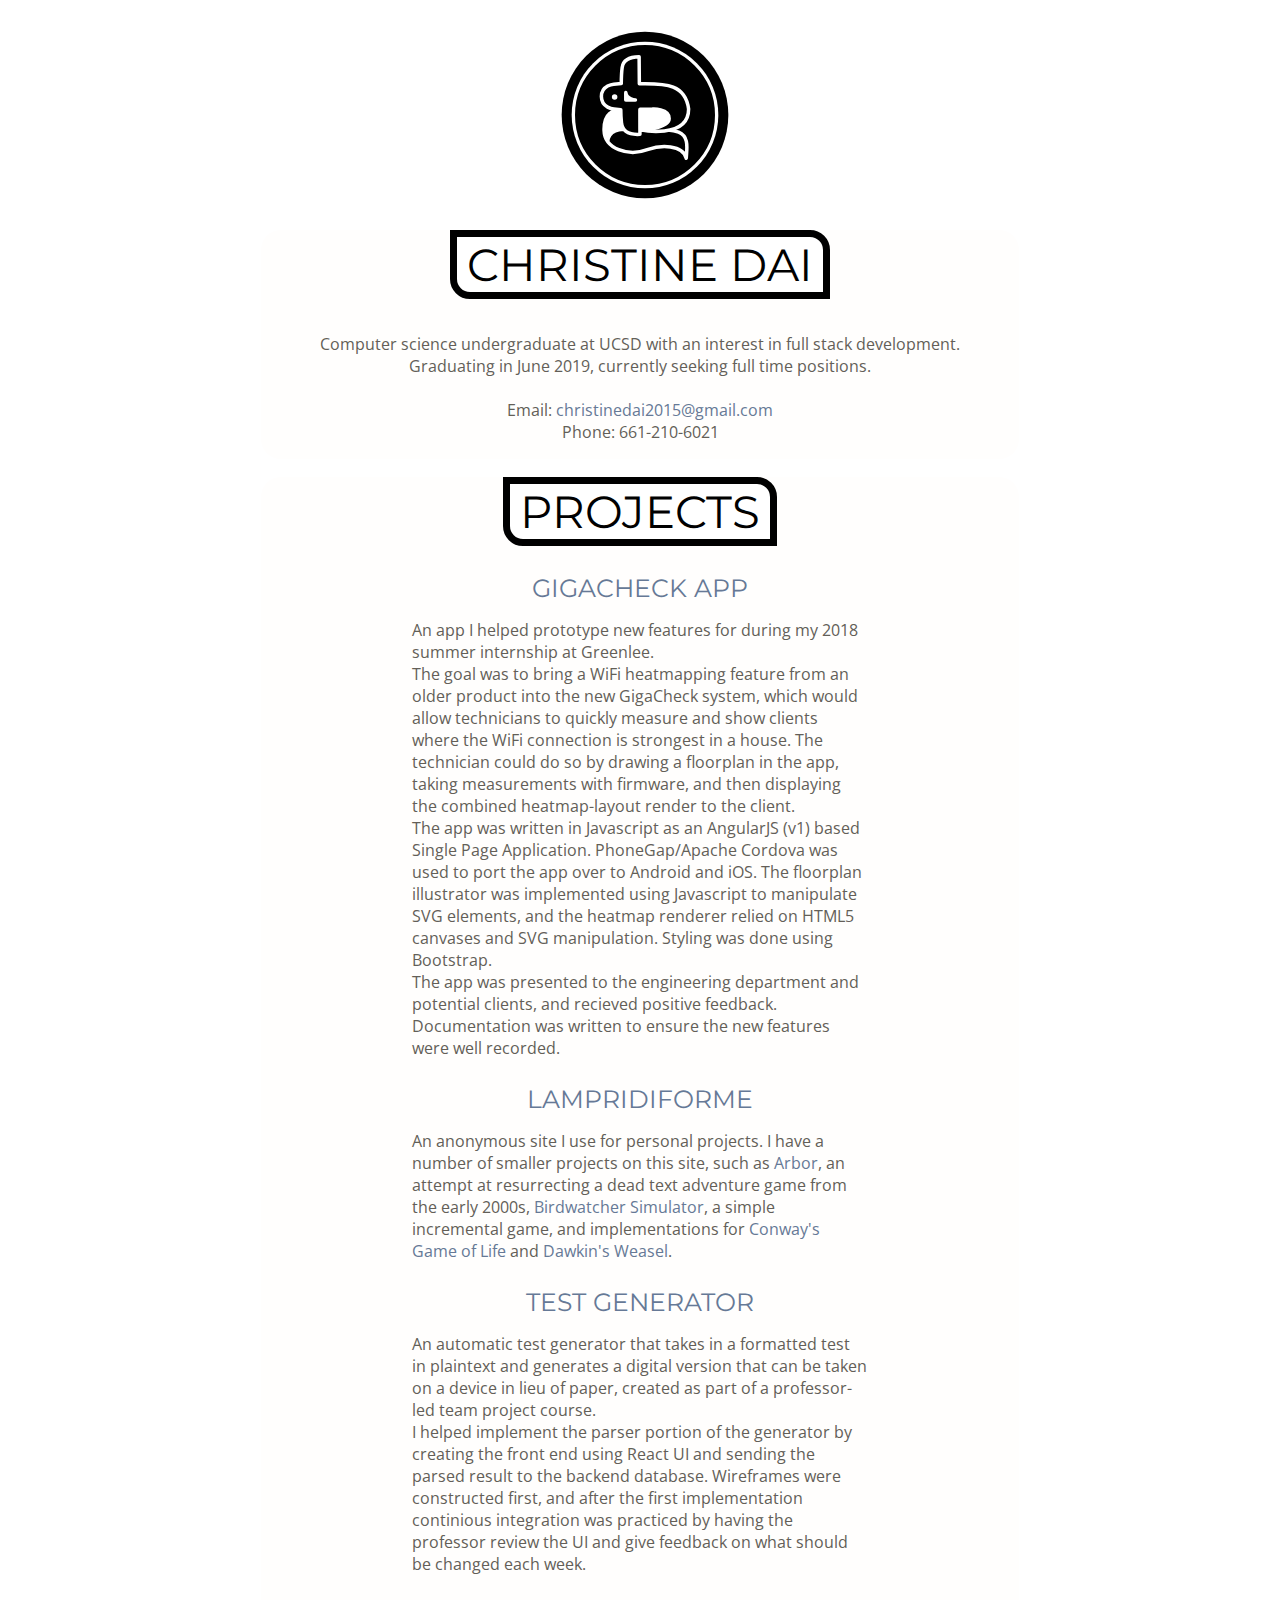
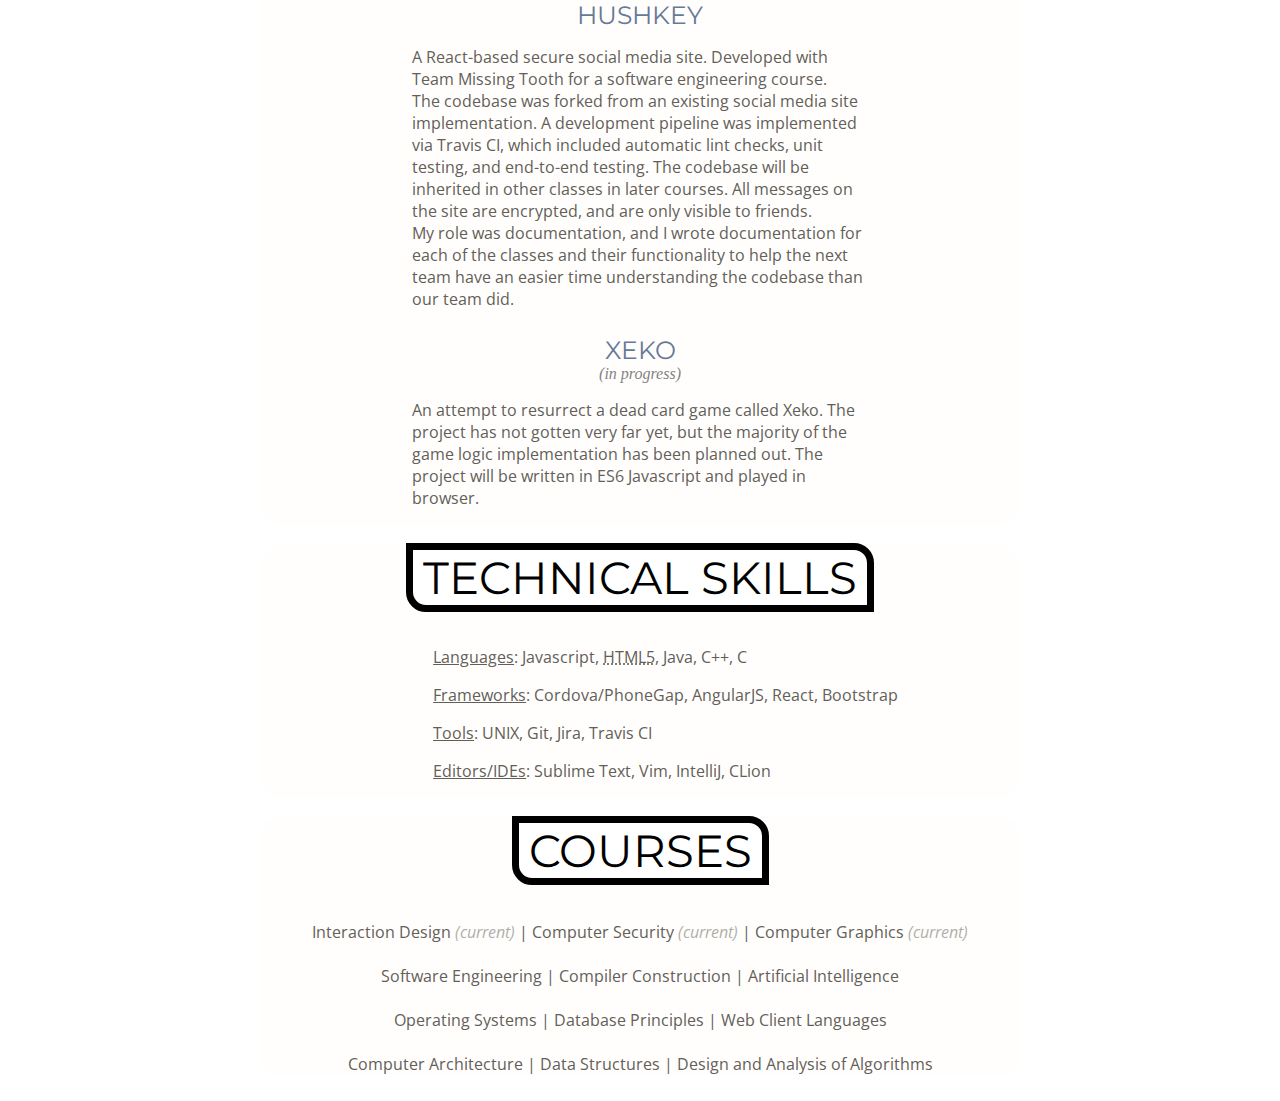
<file: index.html>
<!DOCTYPE html>
<!--
To change this license header, choose License Headers in Project Properties.
To change this template file, choose Tools | Templates
and open the template in the editor.
-->
<html>
    <head>
        <title>Christine Dai</title>
        <link href="main.css" rel="stylesheet" type="text/css"/>
        <meta charset="UTF-8">
        <meta name="viewport" content="width=device-width, initial-scale=1.0">
        <link href="https://fonts.googleapis.com/css?family=Montserrat|Open+Sans" rel="stylesheet">
        <link href="https://fonts.googleapis.com/icon?family=Material+Icons" rel="stylesheet">
    </head>
    <body>
        <div id="logodiv" style="text-align: center; margin-top: 5vh; margin-bottom: 5vh; margin-left: calc(50% - 65px); box-shadow: 0 0 0 2.5pt white, 0 0 0 10pt black;">
            <img id="logo" src="./img/logo.svg" style="width: 100px; height: 105px;"/>
        </div>
        <div id="wrapper">
            <div id="contentwrapper">
                
                <div id="about" class="section">
                    <div class="title">
                        CHRISTINE DAI
                    </div>
                    <div class="sidebyside">
                        <p>
                            Computer science undergraduate at UCSD with an interest in full stack development. 
                            <br>
                            Graduating in June 2019, currently seeking full time positions. 
                            <br>
                            <br>
                            Email: <a href="mailto:christinedai2015@gmail.com">christinedai2015@gmail.com</a>
                            <br>
                            Phone: <span class="mocklink">661-210-6021</span>
                        </p>
                    </div>
                </div>
                <div id="projects" class="section">
                    <div id="projectwrapper">
                        <div class="title">
                            PROJECTS
                        </div>
                        <div>
                            <div class="small">
                                <a href="https://docs.google.com/presentation/d/13yd9QJgD1dwVHyf3nataVL-pLbKqLNQx6wJjtKTAGFU/edit?usp=sharing" target="_BLANK"><span class="hover">GIGACHECK APP</span></a>
                            </div>
                            <div class="sidebyside">
                                <p class="desc">
                                    An app I helped prototype new features for during my 2018 summer internship at Greenlee. 
                                    <br>
                                    The goal was to bring a WiFi heatmapping feature from an older product into the new GigaCheck system, which would allow technicians to quickly measure and show clients where the WiFi connection is strongest in a house. The technician could do so by drawing a floorplan in the app, taking measurements with firmware, and then displaying the combined heatmap-layout render to the client. 
                                    <br>
                                    The app was written in Javascript as an AngularJS (v1) based Single Page Application. PhoneGap/Apache Cordova was used to port the app over to Android and iOS. The floorplan illustrator was implemented using Javascript to manipulate SVG elements, and the heatmap renderer relied on HTML5 canvases and SVG manipulation. Styling was done using Bootstrap.
                                    <br>
                                    The app was presented to the engineering department and potential clients, and recieved positive feedback. Documentation was written to ensure the new features were well recorded. 
                                </p>
                            </div>
                        </div>
                        <div>
                            <div class="small">
                                <a href="https://lampridiforme.github.io/" target="_BLANK">LAMPRIDIFORME</a>
                            </div>
                            <div class="sidebyside">
                                <p class="desc">
                                    An anonymous site I use for personal projects. I have a number of smaller projects on this site, such as 
                                    <a href="https://lampridiforme.github.io/arbor/arborsplash.html" target="_BLANK">Arbor</a>, an attempt at resurrecting a dead text adventure game from the early 2000s, <a href="">Birdwatcher Simulator</a>, a simple incremental game, and implementations for <a href="https://lampridiforme.github.io/conway/index.html" target="_BLANK">Conway's Game of Life</a> and <a href="https://lampridiforme.github.io/weasel/index.html" target="_BLANK">Dawkin's Weasel</a>.
                                </p>
                            </div>
                        </div>
                        <div>
                            <div class="small">
                                <a href="https://drive.google.com/open?id=1Yq30TwWvBgh0ySKOTSJ7EKmCIPrrqhUm" target="_BLANK"><span class="hover">TEST GENERATOR</span></a>
                            </div>
                            <div class="sidebyside">
                                <p class="desc">
                                    An automatic test generator that takes in a formatted test in plaintext and generates a digital version that can be taken on a device in lieu of paper, created as part of a professor-led team project course.
                                    <br>
                                    I helped implement the parser portion of the generator by creating the front end using React UI and sending the parsed result to the backend database. Wireframes were constructed first, and after the first implementation continious integration was practiced by having the professor review the UI and give feedback on what should be changed each week. 
                                </p>
                            </div>
                        </div>
                        <div>
                            <div class="small">
                                <a href="https://lampridiforme.github.io/HushKeyDocs/" target="_BLANK"><span class="hover">HUSHKEY</span></a>
                            </div>
                            <div class="sidebyside">
                                <p class="desc">
                                    A React-based secure social media site. Developed with Team Missing Tooth for a software engineering course. 
                                    <br>
                                    The codebase was forked from an existing social media site implementation. A development pipeline was implemented via Travis CI, which included automatic lint checks, unit testing, and end-to-end testing. The codebase will be inherited in other classes in later courses. All messages on the site are encrypted, and are only visible to friends.
                                    <br>
                                    My role was documentation, and I wrote documentation for each of the classes and their functionality to help the next team have an easier time understanding the codebase than our team did. 
                                </p>
                            </div>
                        </div>
                        <div>
                            <div class="small">
                                <a href="https://github.com/lampridiforme/xeko" target="_BLANK">XEKO</a> 
                            </div>
                            <i style="opacity: .5;">(in progress)</i>
                            <div class="sidebyside">
                                <p class="desc">
                                    An attempt to resurrect a dead card game called Xeko. The project has not gotten very far yet, but the majority of the game logic implementation has been planned out. The project will be written in ES6 Javascript and played in browser. 
                                </p>
                            </div>
                        </div>
                    </div>
                </div>
                <div id="skills" class="section">
                    <div class="title">
                        TECHNICAL SKILLS
                    </div>
                    <div class="sidebyside" style="text-align: center;">
                        <div style="text-align: left; display: inline-block; padding-left: 4vw;">
                            <p>
                                <u>Languages</u>: Javascript, <abbr title="not really a language but ¯\_(ツ)_/¯">HTML5</abbr>, Java, C++, C
                            </p>
                            <p>
                                <u>Frameworks</u>: Cordova/PhoneGap, AngularJS, React, Bootstrap
                            </p>
                            <p>
                                <u>Tools</u>: UNIX, Git, Jira, Travis CI
                            </p>
                            <p>
                                <u>Editors/IDEs</u>: Sublime Text, Vim, IntelliJ, CLion
                            </p>
                        </div>
                    </div>
                </div>
                <div id="courses" class="section">
                    <div class="title">
                        COURSES
                    </div>
                    <div class="sidebyside" style="text-align: center; margin-top: 2vh;">
                        Interaction Design <i style="opacity: .5;">(current)</i> | Computer Security <i style="opacity: .5;">(current)</i> | Computer Graphics <i style="opacity: .5;">(current)</i> 
                        <br>
                        <br>
                        Software Engineering | Compiler Construction | Artificial Intelligence
                        <br>
                        <br>
                        Operating Systems | Database Principles | Web Client Languages
                        <br>
                        <br>
                        Computer Architecture | Data Structures | Design and Analysis of Algorithms
                    </div>
                </div>
            </div>
        </div>
    </body>
</html>
</file>
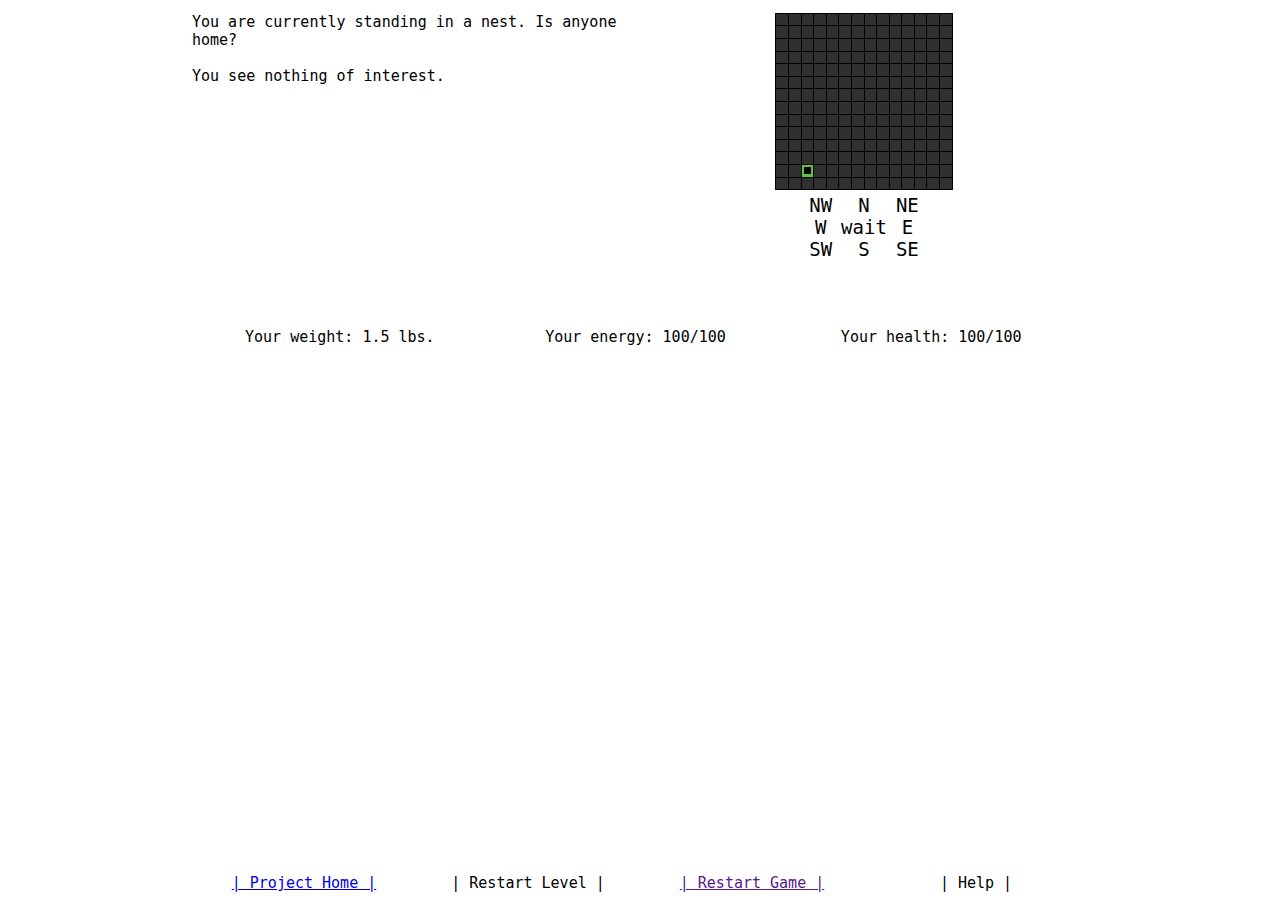
<file: arbor.html>
<!DOCTYPE html>
<!--
To change this license header, choose License Headers in Project Properties.
To change this template file, choose Tools | Templates
and open the template in the editor.
-->
<html>
    <head>
        <title>Arbor</title>
        <meta charset="UTF-8">
        <meta name="viewport" content="width=device-width, initial-scale=1.0">
        <link rel="shortcut icon" href="#" />
        <script src="js/jquery-3.2.1.js" type="text/javascript"></script>
        <script src="js/jquery-ui.js" type="text/javascript"></script>
        <link href="css/arbor.css" rel="stylesheet" type="text/css"/>
        <script src="js/arbor.js" type="text/javascript"></script>
    </head>
    <body>
        <div id="wrapper">
            <div id="top">
                <div id="location">
                    <div id="locationimage">

                    </div>
                    <div id="locationdesc">
                        You are in an empty div right now! 
                        <br>
                        <br>
                        You can hear rushing water to the north.
                    </div>
                </div>
                <div id="mover">
                    <div id="minimap">
                        <table id="minimaptable">
                            <tr>
                                <td></td> 
                                <td></td>
                                <td></td>
                                <td></td>
                                <td></td>
                                <td></td>
                                <td></td>
                                <td></td>
                                <td></td>
                                <td></td>
                                <td></td>
                                <td></td>
                                <td></td>
                                <td></td>
                            </tr>
                            <tr>
                                <td></td> 
                                <td></td>
                                <td></td>
                                <td></td>
                                <td></td>
                                <td></td>
                                <td></td>
                                <td></td>
                                <td></td>
                                <td></td>
                                <td></td>
                                <td></td>
                                <td></td>
                                <td></td>
                            </tr>
                            <tr>
                                <td></td> 
                                <td></td>
                                <td></td>
                                <td></td>
                                <td></td>
                                <td></td>
                                <td></td>
                                <td></td>
                                <td></td>
                                <td></td>
                                <td></td>
                                <td></td>
                                <td></td>
                                <td></td>
                            </tr>
                            <tr>
                                <td></td> 
                                <td></td>
                                <td></td>
                                <td></td>
                                <td></td>
                                <td></td>
                                <td></td>
                                <td></td>
                                <td></td>
                                <td></td>
                                <td></td>
                                <td></td>
                                <td></td>
                                <td></td>
                            </tr>
                            <tr>
                                <td></td> 
                                <td></td>
                                <td></td>
                                <td></td>
                                <td></td>
                                <td></td>
                                <td></td>
                                <td></td>
                                <td></td>
                                <td></td>
                                <td></td>
                                <td></td>
                                <td></td>
                                <td></td>
                            </tr>
                            <tr>
                                <td></td> 
                                <td></td>
                                <td></td>
                                <td></td>
                                <td></td>
                                <td></td>
                                <td></td>
                                <td></td>
                                <td></td>
                                <td></td>
                                <td></td>
                                <td></td>
                                <td></td>
                                <td></td>
                            </tr>
                            <tr>
                                <td></td> 
                                <td></td>
                                <td></td>
                                <td></td>
                                <td></td>
                                <td></td>
                                <td></td>
                                <td></td>
                                <td></td>
                                <td></td>
                                <td></td>
                                <td></td>
                                <td></td>
                                <td></td>
                            </tr>
                            <tr>
                                <td></td> 
                                <td></td>
                                <td></td>
                                <td></td>
                                <td></td>
                                <td></td>
                                <td></td>
                                <td></td>
                                <td></td>
                                <td></td>
                                <td></td>
                                <td></td>
                                <td></td>
                                <td></td>
                            </tr>
                            <tr>
                                <td></td> 
                                <td></td>
                                <td></td>
                                <td></td>
                                <td></td>
                                <td></td>
                                <td></td>
                                <td></td>
                                <td></td>
                                <td></td>
                                <td></td>
                                <td></td>
                                <td></td>
                                <td></td>
                            </tr>
                            <tr>
                                <td></td> 
                                <td></td>
                                <td></td>
                                <td></td>
                                <td></td>
                                <td></td>
                                <td></td>
                                <td></td>
                                <td></td>
                                <td></td>
                                <td></td>
                                <td></td>
                                <td></td>
                                <td></td>
                            </tr>
                            <tr>
                                <td></td> 
                                <td></td>
                                <td></td>
                                <td></td>
                                <td></td>
                                <td></td>
                                <td></td>
                                <td></td>
                                <td></td>
                                <td></td>
                                <td></td>
                                <td></td>
                                <td></td>
                                <td></td>
                            </tr>
                            <tr>
                                <td></td> 
                                <td></td>
                                <td></td>
                                <td></td>
                                <td></td>
                                <td></td>
                                <td></td>
                                <td></td>
                                <td></td>
                                <td></td>
                                <td></td>
                                <td></td>
                                <td></td>
                                <td></td>
                            </tr>
                            <tr>
                                <td></td> 
                                <td></td>
                                <td>
                                    <div id="placemark"></div>
                                </td>
                                <td></td>
                                <td></td>
                                <td></td>
                                <td></td>
                                <td></td>
                                <td></td>
                                <td></td>
                                <td></td>
                                <td></td>
                                <td></td>
                                <td></td>
                            </tr>
                            <tr>
                                <td></td> 
                                <td></td>
                                <td></td>
                                <td></td>
                                <td></td>
                                <td></td>
                                <td></td>
                                <td></td>
                                <td></td>
                                <td></td>
                                <td></td>
                                <td></td>
                                <td></td>
                                <td></td>
                            </tr>
                        </table>
                    </div>
                    <div id="compass">
                        <div id="compasscol1">
                            <div id="northwest" class="direction">
                                NW
                            </div>
                            <div id="west" class="direction">
                                W
                            </div>
                            <div id="southwest" class="direction">
                                SW
                            </div>
                        </div>
                        <div id="compasscol2">
                            <div id="north" class="direction">
                                N
                            </div>
                            <div id="wait" class="direction">
                                wait
                            </div>
                            <div id="south" class="direction">
                                S
                            </div>
                        </div>
                        <div id="compasscol3">
                            <div id="northeast" class="direction">
                                NE
                            </div>
                            
                            <div id="east" class="direction">
                                E
                            </div>
                            <div id="southeast" class="direction">
                                SE
                            </div>
                        </div>
                    </div>                   
                </div>
                <div id="info">
                    <div id="weight" class="infosection">
                        Your weight.
                    </div>
                    <div id="energy" class="infosection">
                        Your energy.
                    </div>
                    <div id="health" class="infosection">
                        Your health.
                    </div>
                </div>
            </div>
            <div id="middle">
                <div id="enemies">
                    <div id="enemy1" class="sampleenemy">
                        <div class="portrait">
                            <img src="img/testimgs/square.png" alt=""/>
                        </div>
                        <div class="desc">
                            <div class="enemyname">
                                Enemy1
                            </div>
                            <div class="stats">
                                <div class="enemysize">
                                    Danger
                                    <div class="sizebar">
                                        
                                    </div>
                                </div>
                                <div class="enemyagility">
                                    Agility
                                    <div class="agilitybar">
                                        
                                    </div>
                                </div>
                                <div class="enemyenergy">
                                    Energy
                                    <div class="energybar">
                                        
                                    </div>
                                </div>
                            </div>
                            <div class="attack actionbutton">
                                Attack
                            </div>
                            <div class="mate actionbutton">
                                Mate
                            </div>
                            <div class="info actionbutton">
                                Info
                            </div>
                        </div>
                    </div>
                    <div id="enemy2" class="sampleenemy">
                        <div class="portrait">
                            <img src="img/testimgs/square.png" alt=""/>
                        </div>
                        <div class="desc">
                            <div class="enemyname">
                                Enemy2
                            </div>
                            <div class="stats">
                                <div class="enemysize">
                                    Danger
                                    <div class="sizebar">
                                        
                                    </div>
                                </div>
                                <div class="enemyagility">
                                    Agility
                                    <div class="agilitybar">
                                        
                                    </div>
                                </div>
                                <div class="enemyenergy">
                                    Energy
                                    <div class="energybar">
                                        
                                    </div>
                                </div>
                            </div>
                            <div class="attack actionbutton">
                                Attack
                            </div>
                            <div class="mate actionbutton">
                                Mate
                            </div>
                            <div class="info actionbutton">
                                Info
                            </div>
                        </div>
                    </div>
                    <div id="enemy3" class="sampleenemy">
                        <div class="portrait">
                            <img src="img/testimgs/square.png" alt=""/>
                        </div>
                        <div class="desc">
                            <div class="enemyname">
                                Enemy3
                            </div>
                            <div class="stats">
                                <div class="enemysize">
                                    Danger
                                    <div class="sizebar">
                                        
                                    </div>
                                </div>
                                <div class="enemyagility">
                                    Agility
                                    <div class="agilitybar">
                                        
                                    </div>
                                </div>
                                <div class="enemyenergy">
                                    Energy
                                    <div class="energybar">
                                        
                                    </div>
                                </div>
                            </div>
                            <div class="attack actionbutton">
                                Attack
                            </div>
                            <div class="mate actionbutton">
                                Mate
                            </div>
                            <div class="info actionbutton">
                                Info
                            </div>
                        </div>
                    </div>
                    <div id="enemy4" class="sampleenemy">
                        <div class="portrait">
                            <img src="img/testimgs/square.png" alt=""/>
                        </div>
                        <div class="desc">
                            <div class="enemyname">
                                Enemy4
                            </div>
                            <div class="stats">
                                <div class="enemysize">
                                    Danger
                                    <div class="sizebar">
                                        
                                    </div>
                                </div>
                                <div class="enemyagility">
                                    Agility
                                    <div class="agilitybar">
                                        
                                    </div>
                                </div>
                                <div class="enemyenergy">
                                    Energy
                                    <div class="energybar">
                                        
                                    </div>
                                </div>
                            </div>
                            <div class="attack actionbutton">
                                Attack
                            </div>
                            <div class="mate actionbutton">
                                Mate
                            </div>
                            <div class="info actionbutton">
                                Info
                            </div>
                        </div>
                    </div>
                </div>
            </div>
            <div id="bottom">
                <div id="home">
                    <a href="index.html">| Project Home |</a>
                </div>
                <div id="restartlevel">
                    | Restart Level |
                </div>
                <div id="restartgame">
                    <a href="">| Restart Game |</a>
                </div>
                <div id="help">
                    | Help |
                </div>
            </div>
        </div>
    </body>
</html>
</file>
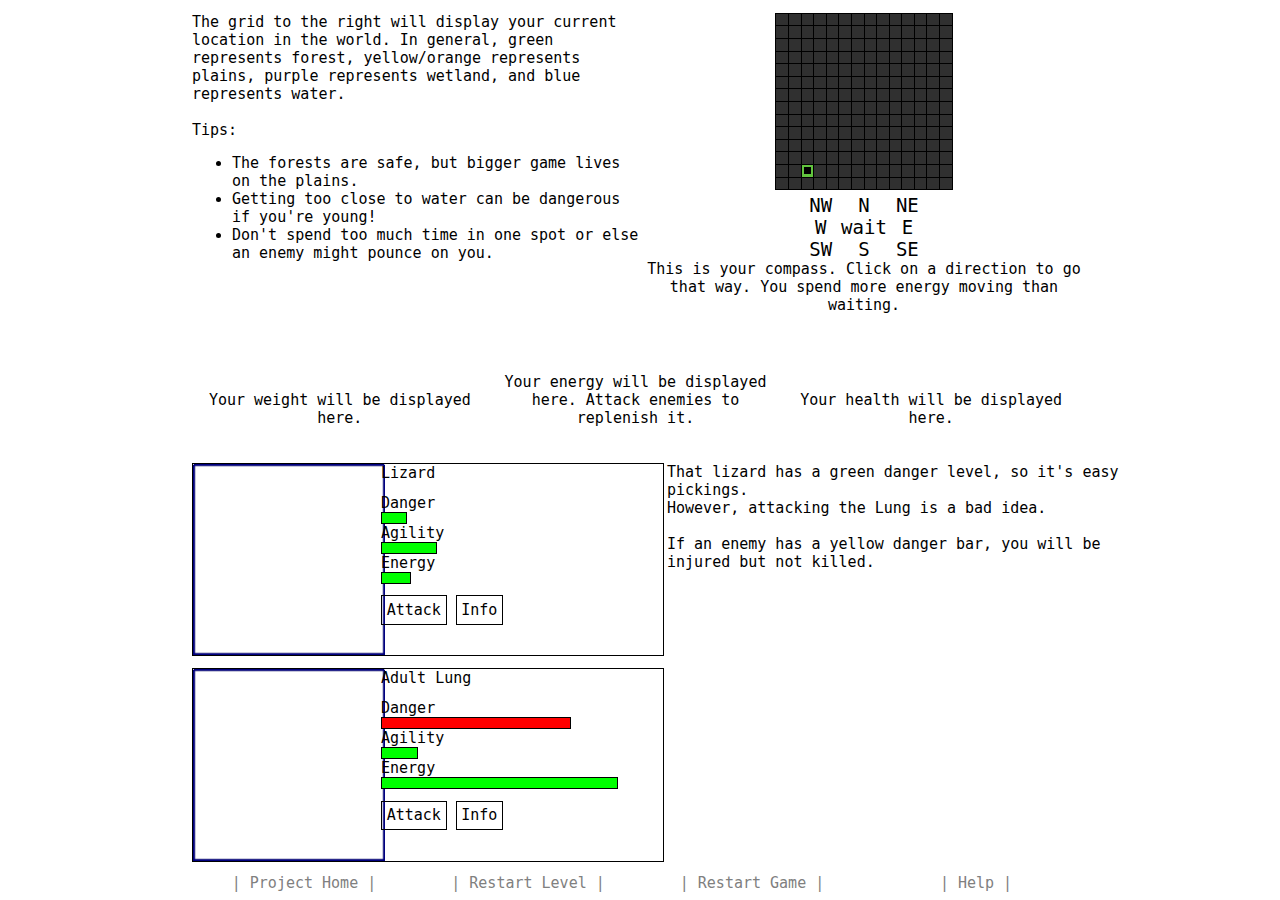
<file: arborhelp.html>
<!DOCTYPE html>
<!--
To change this license header, choose License Headers in Project Properties.
To change this template file, choose Tools | Templates
and open the template in the editor.
-->
<html>
    <head>
        <title>Arbor</title>
        <meta charset="UTF-8">
        <meta name="viewport" content="width=device-width, initial-scale=1.0">
        <link rel="shortcut icon" href="#" />
        <script src="js/jquery-3.2.1.js" type="text/javascript"></script>
        <script src="js/jquery-ui.js" type="text/javascript"></script>
        <link href="css/arbor.css" rel="stylesheet" type="text/css"/>
    </head>
    <body>
        <div id="wrapper">
            <div id="top">
                <div id="location">
                    <div id="locationimage">

                    </div>
                    <div id="locationdesc">
                        The grid to the right will display your current location in the world. In general, green represents forest, yellow/orange represents plains, purple represents wetland, and blue represents water.
                        <br>
                        <br>
                        Tips:
                        <ul>
                            <li>
                                The forests are safe, but bigger game lives on the plains.
                            </li>
                            <li>
                                Getting too close to water can be dangerous if you're young!
                            </li>
                            <li>
                                Don't spend too much time in one spot or else an enemy might pounce on you.
                            </li>
                        </ul>
                    </div>
                </div>
                <div id="mover" style="padding-bottom: 5vh">
                    <div id="minimap">
                        <table id="minimaptable">
                            <tr>
                                <td></td> 
                                <td></td>
                                <td></td>
                                <td></td>
                                <td></td>
                                <td></td>
                                <td></td>
                                <td></td>
                                <td></td>
                                <td></td>
                                <td></td>
                                <td></td>
                                <td></td>
                                <td></td>
                            </tr>
                            <tr>
                                <td></td> 
                                <td></td>
                                <td></td>
                                <td></td>
                                <td></td>
                                <td></td>
                                <td></td>
                                <td></td>
                                <td></td>
                                <td></td>
                                <td></td>
                                <td></td>
                                <td></td>
                                <td></td>
                            </tr>
                            <tr>
                                <td></td> 
                                <td></td>
                                <td></td>
                                <td></td>
                                <td></td>
                                <td></td>
                                <td></td>
                                <td></td>
                                <td></td>
                                <td></td>
                                <td></td>
                                <td></td>
                                <td></td>
                                <td></td>
                            </tr>
                            <tr>
                                <td></td> 
                                <td></td>
                                <td></td>
                                <td></td>
                                <td></td>
                                <td></td>
                                <td></td>
                                <td></td>
                                <td></td>
                                <td></td>
                                <td></td>
                                <td></td>
                                <td></td>
                                <td></td>
                            </tr>
                            <tr>
                                <td></td> 
                                <td></td>
                                <td></td>
                                <td></td>
                                <td></td>
                                <td></td>
                                <td></td>
                                <td></td>
                                <td></td>
                                <td></td>
                                <td></td>
                                <td></td>
                                <td></td>
                                <td></td>
                            </tr>
                            <tr>
                                <td></td> 
                                <td></td>
                                <td></td>
                                <td></td>
                                <td></td>
                                <td></td>
                                <td></td>
                                <td></td>
                                <td></td>
                                <td></td>
                                <td></td>
                                <td></td>
                                <td></td>
                                <td></td>
                            </tr>
                            <tr>
                                <td></td> 
                                <td></td>
                                <td></td>
                                <td></td>
                                <td></td>
                                <td></td>
                                <td></td>
                                <td></td>
                                <td></td>
                                <td></td>
                                <td></td>
                                <td></td>
                                <td></td>
                                <td></td>
                            </tr>
                            <tr>
                                <td></td> 
                                <td></td>
                                <td></td>
                                <td></td>
                                <td></td>
                                <td></td>
                                <td></td>
                                <td></td>
                                <td></td>
                                <td></td>
                                <td></td>
                                <td></td>
                                <td></td>
                                <td></td>
                            </tr>
                            <tr>
                                <td></td> 
                                <td></td>
                                <td></td>
                                <td></td>
                                <td></td>
                                <td></td>
                                <td></td>
                                <td></td>
                                <td></td>
                                <td></td>
                                <td></td>
                                <td></td>
                                <td></td>
                                <td></td>
                            </tr>
                            <tr>
                                <td></td> 
                                <td></td>
                                <td></td>
                                <td></td>
                                <td></td>
                                <td></td>
                                <td></td>
                                <td></td>
                                <td></td>
                                <td></td>
                                <td></td>
                                <td></td>
                                <td></td>
                                <td></td>
                            </tr>
                            <tr>
                                <td></td> 
                                <td></td>
                                <td></td>
                                <td></td>
                                <td></td>
                                <td></td>
                                <td></td>
                                <td></td>
                                <td></td>
                                <td></td>
                                <td></td>
                                <td></td>
                                <td></td>
                                <td></td>
                            </tr>
                            <tr>
                                <td></td> 
                                <td></td>
                                <td></td>
                                <td></td>
                                <td></td>
                                <td></td>
                                <td></td>
                                <td></td>
                                <td></td>
                                <td></td>
                                <td></td>
                                <td></td>
                                <td></td>
                                <td></td>
                            </tr>
                            <tr>
                                <td></td> 
                                <td></td>
                                <td style="background-color: #62c43e">
                                    <div id="placemark"></div>
                                </td>
                                <td></td>
                                <td></td>
                                <td></td>
                                <td></td>
                                <td></td>
                                <td></td>
                                <td></td>
                                <td></td>
                                <td></td>
                                <td></td>
                                <td></td>
                            </tr>
                            <tr>
                                <td></td> 
                                <td></td>
                                <td></td>
                                <td></td>
                                <td></td>
                                <td></td>
                                <td></td>
                                <td></td>
                                <td></td>
                                <td></td>
                                <td></td>
                                <td></td>
                                <td></td>
                                <td></td>
                            </tr>
                        </table>
                    </div>
                    <div id="compass">
                        <div id="compasscol1">
                            <div id="northwest" class="direction">
                                NW
                            </div>
                            <div id="west" class="direction">
                                W
                            </div>
                            <div id="southwest" class="direction">
                                SW
                            </div>
                        </div>
                        <div id="compasscol2">
                            <div id="north" class="direction">
                                N
                            </div>
                            <div id="wait" class="direction">
                                wait
                            </div>
                            <div id="south" class="direction">
                                S
                            </div>
                        </div>
                        <div id="compasscol3">
                            <div id="northeast" class="direction">
                                NE
                            </div>
                            
                            <div id="east" class="direction">
                                E
                            </div>
                            <div id="southeast" class="direction">
                                SE
                            </div>
                        </div>
                    </div>  
                    <div>
                        This is your compass. Click on a direction to go that way. You spend more energy moving than waiting.
                    </div>
                </div>
                <div id="info" style="padding-bottom: 5vh">
                    <div id="weight" class="infosection">
                        Your weight will be displayed here.
                    </div>
                    <div id="energy" class="infosection">
                        Your energy will be displayed here. Attack enemies to replenish it.
                    </div>
                    <div id="health" class="infosection">
                        Your health will be displayed here.
                    </div>
                </div>
            </div>
            <div id="middle">
                <div id="enemies">
                    <div id="enemy1" class="sampleenemy" style="display: inline-block">
                        <div class="portrait">
                            <img src="img/testimgs/square.png" alt=""/>
                        </div>
                        <div class="desc">
                            <div class="enemyname">
                                Lizard
                            </div>
                            <div class="stats">
                                <div class="enemysize">
                                    Danger
                                    <div class="sizebar" style="width: 10%; background-color: lime">
                                        
                                    </div>
                                </div>
                                <div class="enemyagility">
                                    Agility
                                    <div class="agilitybar" style="width: 23%; background-color: lime">
                                        
                                    </div>
                                </div>
                                <div class="enemyenergy">
                                    Energy
                                    <div class="energybar" style="width: 12%; background-color: lime">
                                        
                                    </div>
                                </div>
                            </div>
                            <div class="attack actionbutton">
                                Attack
                            </div>
                            <div class="info actionbutton">
                                Info
                            </div>
                        </div>
                    </div>
                    <div id="enemy2" class="sampleenemy" style="display: inline-block; border-style: none">
                        <div class="desc" style="width: 100%;">
                            That lizard has a green danger level, so it's easy pickings. 
                            <br>
                            However, attacking the Lung is a bad idea. 
                            <br><br>
                            If an enemy has a yellow danger bar, you will be injured but not killed.
                        </div>
                    </div>
                    <div id="enemy3" class="sampleenemy" style="display: inline-block">
                        <div class="portrait">
                            <img src="img/testimgs/square.png" alt=""/>
                        </div>
                        <div class="desc">
                            <div class="enemyname">
                                Adult Lung
                            </div>
                            <div class="stats">
                                <div class="enemysize">
                                    Danger
                                    <div class="sizebar" style="width: 80%">
                                        
                                    </div>
                                </div>
                                <div class="enemyagility">
                                    Agility
                                    <div class="agilitybar" style="width: 15%; background-color: lime">
                                        
                                    </div>
                                </div>
                                <div class="enemyenergy">
                                    Energy
                                    <div class="energybar" style="width: 100%; background-color: lime">
                                        
                                    </div>
                                </div>
                            </div>
                            <div class="attack actionbutton">
                                Attack
                            </div>
                            <div class="info actionbutton">
                                Info
                            </div>
                        </div>
                    </div>
                    <div id="enemy4" class="sampleenemy">
                        <div class="portrait">
                            <img src="img/testimgs/square.png" alt=""/>
                        </div>
                        <div class="desc">
                            <div class="enemyname">
                                Enemy4
                            </div>
                            <div class="stats">
                                <div class="enemysize">
                                    Danger
                                    <div class="sizebar">
                                        
                                    </div>
                                </div>
                                <div class="enemyagility">
                                    Agility
                                    <div class="agilitybar">
                                        
                                    </div>
                                </div>
                                <div class="enemyenergy">
                                    Energy
                                    <div class="energybar">
                                        
                                    </div>
                                </div>
                            </div>
                            <div class="attack actionbutton">
                                Attack
                            </div>
                            <div class="mate actionbutton">
                                Mate
                            </div>
                            <div class="info actionbutton">
                                Info
                            </div>
                        </div>
                    </div>
                </div>
            </div>
            <div id="bottom">
                <div id="home" style="color: grey">
                    | Project Home |
                </div>
                <div id="restartlevel" style="color: grey">
                    | Restart Level |
                </div>
                <div id="restartgame" style="color: grey">
                    | Restart Game |
                </div>
                <div id="help" style="color: grey">
                    | Help |
                </div>
            </div>
        </div>
    </body>
</html>
</file>
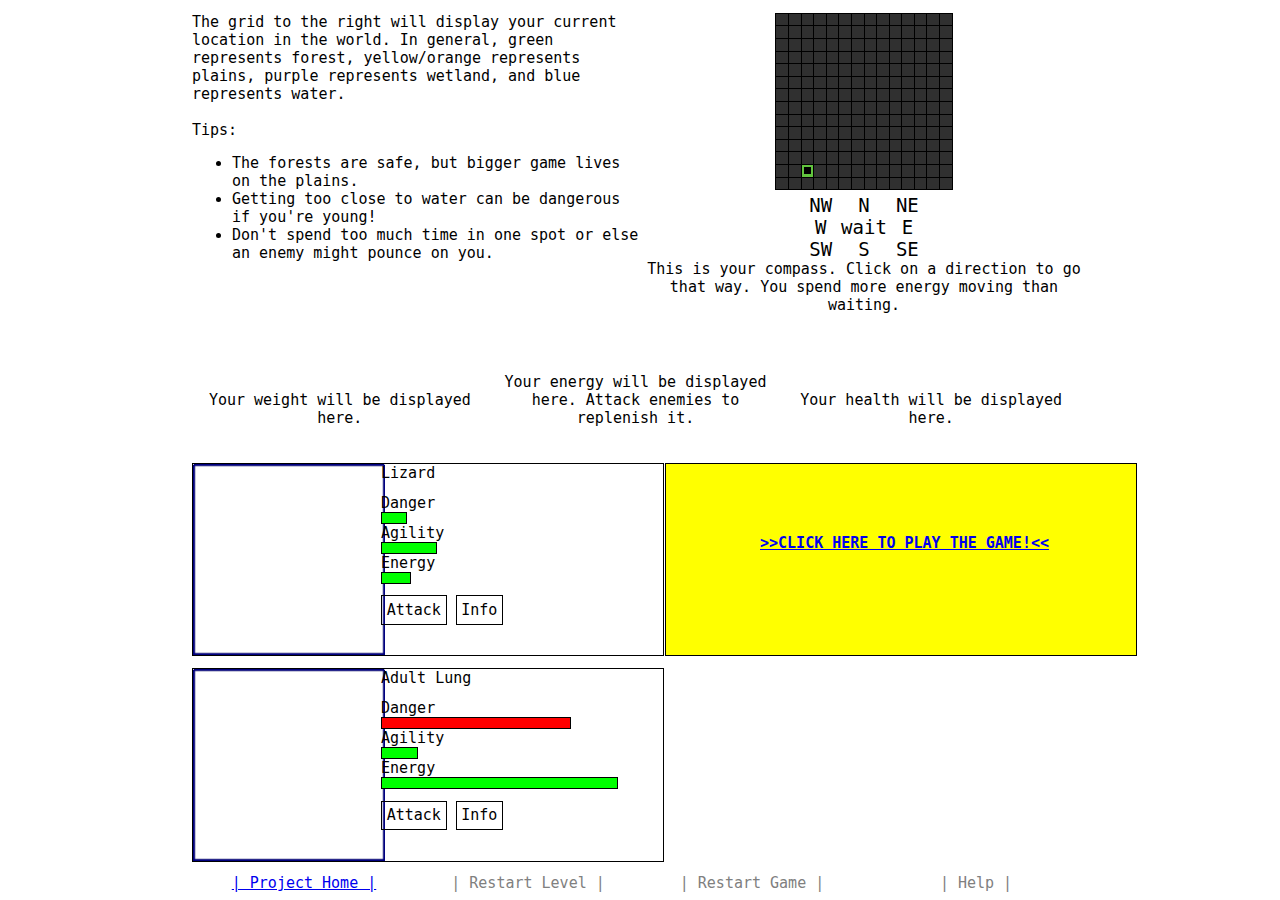
<file: arborsplash.html>
<!DOCTYPE html>
<!--
To change this license header, choose License Headers in Project Properties.
To change this template file, choose Tools | Templates
and open the template in the editor.
-->
<html>
    <head>
        <title>Arbor</title>
        <meta charset="UTF-8">
        <meta name="viewport" content="width=device-width, initial-scale=1.0">
        <link rel="shortcut icon" href="#" />
        <script src="js/jquery-3.2.1.js" type="text/javascript"></script>
        <script src="js/jquery-ui.js" type="text/javascript"></script>
        <link href="css/arbor.css" rel="stylesheet" type="text/css"/>
    </head>
    <body>
        <div id="wrapper">
            <div id="top">
                <div id="location">
                    <div id="locationimage">

                    </div>
                    <div id="locationdesc">
                        The grid to the right will display your current location in the world. In general, green represents forest, yellow/orange represents plains, purple represents wetland, and blue represents water.
                        <br>
                        <br>
                        Tips:
                        <ul>
                            <li>
                                The forests are safe, but bigger game lives on the plains.
                            </li>
                            <li>
                                Getting too close to water can be dangerous if you're young!
                            </li>
                            <li>
                                Don't spend too much time in one spot or else an enemy might pounce on you.
                            </li>
                        </ul>
                    </div>
                </div>
                <div id="mover" style="padding-bottom: 5vh">
                    <div id="minimap">
                        <table id="minimaptable">
                            <tr>
                                <td></td> 
                                <td></td>
                                <td></td>
                                <td></td>
                                <td></td>
                                <td></td>
                                <td></td>
                                <td></td>
                                <td></td>
                                <td></td>
                                <td></td>
                                <td></td>
                                <td></td>
                                <td></td>
                            </tr>
                            <tr>
                                <td></td> 
                                <td></td>
                                <td></td>
                                <td></td>
                                <td></td>
                                <td></td>
                                <td></td>
                                <td></td>
                                <td></td>
                                <td></td>
                                <td></td>
                                <td></td>
                                <td></td>
                                <td></td>
                            </tr>
                            <tr>
                                <td></td> 
                                <td></td>
                                <td></td>
                                <td></td>
                                <td></td>
                                <td></td>
                                <td></td>
                                <td></td>
                                <td></td>
                                <td></td>
                                <td></td>
                                <td></td>
                                <td></td>
                                <td></td>
                            </tr>
                            <tr>
                                <td></td> 
                                <td></td>
                                <td></td>
                                <td></td>
                                <td></td>
                                <td></td>
                                <td></td>
                                <td></td>
                                <td></td>
                                <td></td>
                                <td></td>
                                <td></td>
                                <td></td>
                                <td></td>
                            </tr>
                            <tr>
                                <td></td> 
                                <td></td>
                                <td></td>
                                <td></td>
                                <td></td>
                                <td></td>
                                <td></td>
                                <td></td>
                                <td></td>
                                <td></td>
                                <td></td>
                                <td></td>
                                <td></td>
                                <td></td>
                            </tr>
                            <tr>
                                <td></td> 
                                <td></td>
                                <td></td>
                                <td></td>
                                <td></td>
                                <td></td>
                                <td></td>
                                <td></td>
                                <td></td>
                                <td></td>
                                <td></td>
                                <td></td>
                                <td></td>
                                <td></td>
                            </tr>
                            <tr>
                                <td></td> 
                                <td></td>
                                <td></td>
                                <td></td>
                                <td></td>
                                <td></td>
                                <td></td>
                                <td></td>
                                <td></td>
                                <td></td>
                                <td></td>
                                <td></td>
                                <td></td>
                                <td></td>
                            </tr>
                            <tr>
                                <td></td> 
                                <td></td>
                                <td></td>
                                <td></td>
                                <td></td>
                                <td></td>
                                <td></td>
                                <td></td>
                                <td></td>
                                <td></td>
                                <td></td>
                                <td></td>
                                <td></td>
                                <td></td>
                            </tr>
                            <tr>
                                <td></td> 
                                <td></td>
                                <td></td>
                                <td></td>
                                <td></td>
                                <td></td>
                                <td></td>
                                <td></td>
                                <td></td>
                                <td></td>
                                <td></td>
                                <td></td>
                                <td></td>
                                <td></td>
                            </tr>
                            <tr>
                                <td></td> 
                                <td></td>
                                <td></td>
                                <td></td>
                                <td></td>
                                <td></td>
                                <td></td>
                                <td></td>
                                <td></td>
                                <td></td>
                                <td></td>
                                <td></td>
                                <td></td>
                                <td></td>
                            </tr>
                            <tr>
                                <td></td> 
                                <td></td>
                                <td></td>
                                <td></td>
                                <td></td>
                                <td></td>
                                <td></td>
                                <td></td>
                                <td></td>
                                <td></td>
                                <td></td>
                                <td></td>
                                <td></td>
                                <td></td>
                            </tr>
                            <tr>
                                <td></td> 
                                <td></td>
                                <td></td>
                                <td></td>
                                <td></td>
                                <td></td>
                                <td></td>
                                <td></td>
                                <td></td>
                                <td></td>
                                <td></td>
                                <td></td>
                                <td></td>
                                <td></td>
                            </tr>
                            <tr>
                                <td></td> 
                                <td></td>
                                <td style="background-color: #62c43e">
                                    <div id="placemark"></div>
                                </td>
                                <td></td>
                                <td></td>
                                <td></td>
                                <td></td>
                                <td></td>
                                <td></td>
                                <td></td>
                                <td></td>
                                <td></td>
                                <td></td>
                                <td></td>
                            </tr>
                            <tr>
                                <td></td> 
                                <td></td>
                                <td></td>
                                <td></td>
                                <td></td>
                                <td></td>
                                <td></td>
                                <td></td>
                                <td></td>
                                <td></td>
                                <td></td>
                                <td></td>
                                <td></td>
                                <td></td>
                            </tr>
                        </table>
                    </div>
                    <div id="compass">
                        <div id="compasscol1">
                            <div id="northwest" class="direction">
                                NW
                            </div>
                            <div id="west" class="direction">
                                W
                            </div>
                            <div id="southwest" class="direction">
                                SW
                            </div>
                        </div>
                        <div id="compasscol2">
                            <div id="north" class="direction">
                                N
                            </div>
                            <div id="wait" class="direction">
                                wait
                            </div>
                            <div id="south" class="direction">
                                S
                            </div>
                        </div>
                        <div id="compasscol3">
                            <div id="northeast" class="direction">
                                NE
                            </div>
                            
                            <div id="east" class="direction">
                                E
                            </div>
                            <div id="southeast" class="direction">
                                SE
                            </div>
                        </div>
                    </div>  
                    <div>
                        This is your compass. Click on a direction to go that way. You spend more energy moving than waiting.
                    </div>
                </div>
                <div id="info" style="padding-bottom: 5vh">
                    <div id="weight" class="infosection">
                        Your weight will be displayed here.
                    </div>
                    <div id="energy" class="infosection">
                        Your energy will be displayed here. Attack enemies to replenish it.
                    </div>
                    <div id="health" class="infosection">
                        Your health will be displayed here.
                    </div>
                </div>
            </div>
            <div id="middle">
                <div id="enemies">
                    <div id="enemy1" class="sampleenemy" style="display: inline-block">
                        <div class="portrait">
                            <img src="img/testimgs/square.png" alt=""/>
                        </div>
                        <div class="desc">
                            <div class="enemyname">
                                Lizard
                            </div>
                            <div class="stats">
                                <div class="enemysize">
                                    Danger
                                    <div class="sizebar" style="width: 10%; background-color: lime">
                                        
                                    </div>
                                </div>
                                <div class="enemyagility">
                                    Agility
                                    <div class="agilitybar" style="width: 23%; background-color: lime">
                                        
                                    </div>
                                </div>
                                <div class="enemyenergy">
                                    Energy
                                    <div class="energybar" style="width: 12%; background-color: lime">
                                        
                                    </div>
                                </div>
                            </div>
                            <div class="attack actionbutton">
                                Attack
                            </div>
                            <div class="info actionbutton">
                                Info
                            </div>
                        </div>
                    </div>
                    <div id="enemy2" class="sampleenemy" style="display: inline-block; background-color: yellow">
                        <div class="desc" style="width: 100%; margin-left:20%; margin-top:15%;">
                            <a href="arbor.html"><b>>>CLICK HERE TO PLAY THE GAME!<<</b></a>
                        </div>
                    </div>
                    <div id="enemy3" class="sampleenemy" style="display: inline-block">
                        <div class="portrait">
                            <img src="img/testimgs/square.png" alt=""/>
                        </div>
                        <div class="desc">
                            <div class="enemyname">
                                Adult Lung
                            </div>
                            <div class="stats">
                                <div class="enemysize">
                                    Danger
                                    <div class="sizebar" style="width: 80%">
                                        
                                    </div>
                                </div>
                                <div class="enemyagility">
                                    Agility
                                    <div class="agilitybar" style="width: 15%; background-color: lime">
                                        
                                    </div>
                                </div>
                                <div class="enemyenergy">
                                    Energy
                                    <div class="energybar" style="width: 100%; background-color: lime">
                                        
                                    </div>
                                </div>
                            </div>
                            <div class="attack actionbutton">
                                Attack
                            </div>
                            <div class="info actionbutton">
                                Info
                            </div>
                        </div>
                    </div>
                    <div id="enemy4" class="sampleenemy">
                        <div class="portrait">
                            <img src="img/testimgs/square.png" alt=""/>
                        </div>
                        <div class="desc">
                            <div class="enemyname">
                                Enemy4
                            </div>
                            <div class="stats">
                                <div class="enemysize">
                                    Danger
                                    <div class="sizebar">
                                        
                                    </div>
                                </div>
                                <div class="enemyagility">
                                    Agility
                                    <div class="agilitybar">
                                        
                                    </div>
                                </div>
                                <div class="enemyenergy">
                                    Energy
                                    <div class="energybar">
                                        
                                    </div>
                                </div>
                            </div>
                            <div class="attack actionbutton">
                                Attack
                            </div>
                            <div class="mate actionbutton">
                                Mate
                            </div>
                            <div class="info actionbutton">
                                Info
                            </div>
                        </div>
                    </div>
                </div>
            </div>
            <div id="bottom">
                <div id="home">
                    <a href="index.html">| Project Home |</a>
                </div>
                <div id="restartlevel" style="color: grey">
                    | Restart Level |
                </div>
                <div id="restartgame" style="color: grey">
                    | Restart Game |
                </div>
                <div id="help" style="color: grey">
                    | Help |
                </div>
            </div>
        </div>
    </body>
</html>
</file>
<file: main.css>
/*
To change this license header, choose License Headers in Project Properties.
To change this template file, choose Tools | Templates
and open the template in the editor.
*/
/* 
    Created on : Oct 10, 2017, 12:42:50 AM
    Author     : christinedai
*/

body {
    height: 100%;
}

#wrapper {
    text-align: right;
    width: 100%;
    height: 100%;
}

.title {
    font-size: 5vh;
    text-align: center;
    font-family: 'Montserrat', sans-serif;
    background-color: white /*#929292*/;
    border-color: black;
    border-style: solid;
    border-width: 7px;
/*    border-top-left-radius: 20px;
*/    border-top-right-radius: 20px;
    border-bottom-left-radius: 20px;
    display: inline-block;
    padding-left: 10px;
    padding-right: 10px;
    margin-bottom: 2vh;
}

.small {
    padding-top: 1vh;
    font-size: 25px;
    text-align: center;
    font-family: 'Montserrat', sans-serif;
    text-decoration: none;
}

.sidebyside {
    width: 100%;
    text-align: center;
    font-family: 'Open Sans', sans-serif;
    color: #635f58;
}

.col1 {
    width: 30%;
    margin-right: 2%;
    display: inline-block;
}

.col2 {
    width: 40%;
    margin-left: 2%;
    display: inline-block;
    text-align: left;
}

/*#projectwrapper {
    text-align: center;
    margin-bottom: 2vh;
}

#about {
    text-align: center;
    margin-bottom: 2vh;
}*/

a:visited {
    color: #667996 /*#353432*/;
}

a:hover {
    color: #5a5752;
    filter: drop-shadow(0 0 1px #7ba2b4);
    transition: all 0.5s ease;
}

a {
    text-decoration: none;
    color: #667996;
    transition: all 0.5s ease;
}

#logodiv {
    background-color: black;
    border-style: solid;
    border-width: 10px;
    border-color: black;
    width: 120px;
    height: 120px;
    border-radius: 1000px;
};

.mocklink {
    text-decoration: none;
    color: #353432;
}

.list {
    text-align: center;
    display: inline-block;
    margin-top: 2vh;
    padding-right: 2vh;

}

ul {
    margin-left: 0;
}
li {
    margin-left: 1em;
    list-style: none;
}

th, tr {
    width: calc(100% / 4);
    text-align: center;
}

.subtitle {
/*    font-size: 3vh;
*/}

.desc {
    padding-right: 20%;
    padding-left: 20%;
    text-align: left;
}

.section {
    display: inline-block;
    width: 60%;
    margin-right: 20%;
    background-color: #fffefd;
    height: 100%;
    border-radius: 20px;
    text-align: center;
    margin-bottom: 2vh;
}

body #wrapper, body #logodiv {
    animation: fadein 1s;
}

@keyframes fadein {
    from {
        opacity:0;
    }
    to {
        opacity:1;
    }
}
</file>
<file: css/arbor.css>
/*
To change this license header, choose License Headers in Project Properties.
To change this template file, choose Tools | Templates
and open the template in the editor.
*/
/* 
    Created on : Sep 13, 2017, 12:06:55 AM
    Author     : christinedai
*/

* {
    font-family: monospace;
    /*font-size: 2vmin;*/
    font-size: 15px;
}

#wrapper{
    position:absolute;
    top:0;
    left:0;
    right:0;
    bottom:0;
    min-width: 1200px;
    min-height: 800px;
}

#top {
    margin-top: 1vmax;
    height: 50%;
    width: 70%;
    min-width: 250px;
    float: top;
    margin-left: 15%;
}

#middle {
    height: calc(50% - 4vmax);
    width: 70%;
    min-width: 945px;
    float: top;
    margin-left: 15%;
    min-height: 300px;
    position: relative;
    margin-bottom: 1vmax;
}

#bottom {
    height: 2vmax;
    width: 70%;
    min-width: 250px;
    margin-left: 15%;
    font-size: 0px;
}

#bottom>div {
    display: inline-block;
    width: 25%;
    text-align: center;
    font-size: 15px;
}

.direction:hover {
    color: red;
}

.direction {
    font-size: 19px;
}

#compass>div {
    display: inline-block;
    text-align: center;
}

#minimap {
    display: inline-block;
}

#location {
    width: 50%;
    height: 70%;
    float: left;
    min-height: 200px;
}

#mover {
    width: 50%;
    height: 70%;
    float: left;
    text-align: center;
    display: inline-block;
    min-height: 200px;
}

#info {
    width: 100%;
    height: 30%;
    float: bottom;
    clear: both;
    min-height: 90px;
    font-size: 0px;
}

table {
    border-style: solid;
    border-width: 1px;
    border-collapse: collapse;  
    text-align: center;
}

td {
    border-style: solid;
    border-width: 1px;
    border-collapse: collapse;    
    width: .75vw;
    max-height: 4px;
    height: .75vw;
    max-height: 4px;
    text-align: center;
}

#placemark {
    background-color: black;
    width: 75%;
    height: 75%;
    margin-left: 18%;
}

#compass {
    
}

#info>div {
    display: inline-block;
}

.infosection {
    width: 33%;
    text-align: center;
    font-size: 15px;
}

.sampleenemy {
    border-style: solid;
    border-width: 1px;
    width: 48%;
    height: 48%;
    display: none;
    min-width: 470px;
}

#enemy1 {
    top: 0;
    left: 0;
    position: absolute;
}

#enemy2 {
    top: 0;
    right: 0;
    position: absolute;
}

#enemy3 {
    margin-top: 5%;
    bottom: 0;
    left: 0;
    position: absolute;
}

#enemy4 {
    margin-top: 5%;
    bottom: 0;
    right: 0;
    position: absolute;    
}

#enemies {
   
}

.portrait {
    height: 100%;
    width: 40%;
    float: left;
    font-size: 0;
}

.portrait>img {
    height: 100%;
}

.stats {
    padding-top: 5%;
}

.desc {
    float: left;
    height: 100%;
    width: 50%;
}

.sizebar {
    border: 1px solid black;
    height: 1vmin;
    min-height: 10px;
    width: 50%;
    background-color: red;
}

.agilitybar {
    border: 1px solid black;
    height: 1vmin;
    min-height: 10px;
    width: 50%;
    background-color: red;
}

.energybar {
    border: 1px solid black;
    height: 1vmin;
    min-height: 10px;
    width: 50%;
    background-color: red;
}

.actionbutton {
    border: 1px black solid;
    padding: 2% 2% 2% 2%;
    margin-top: 5%;
    display: inline-block;
}

.actionbutton:hover, .direction:hover {
    cursor: pointer;
}

td {
    background-color: #303030;
}

.eat {
    display: none;
}
</file>
